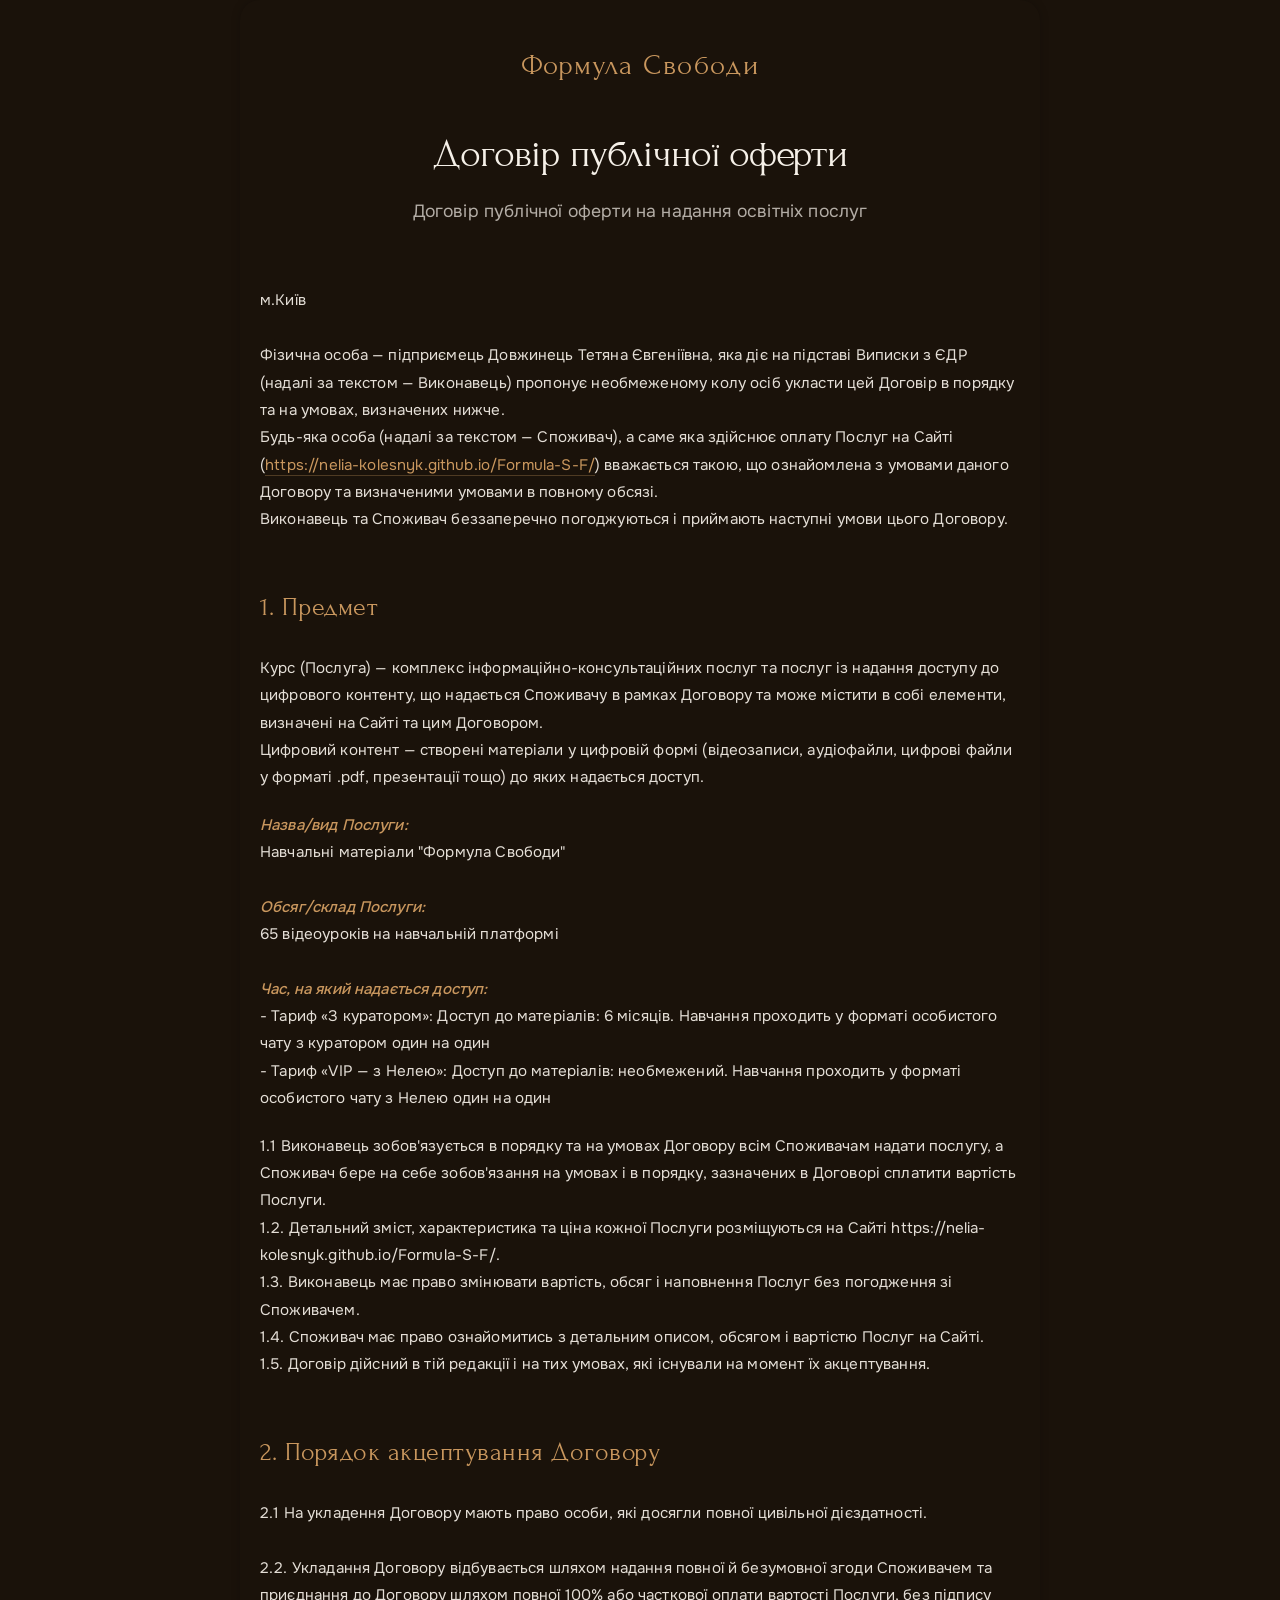
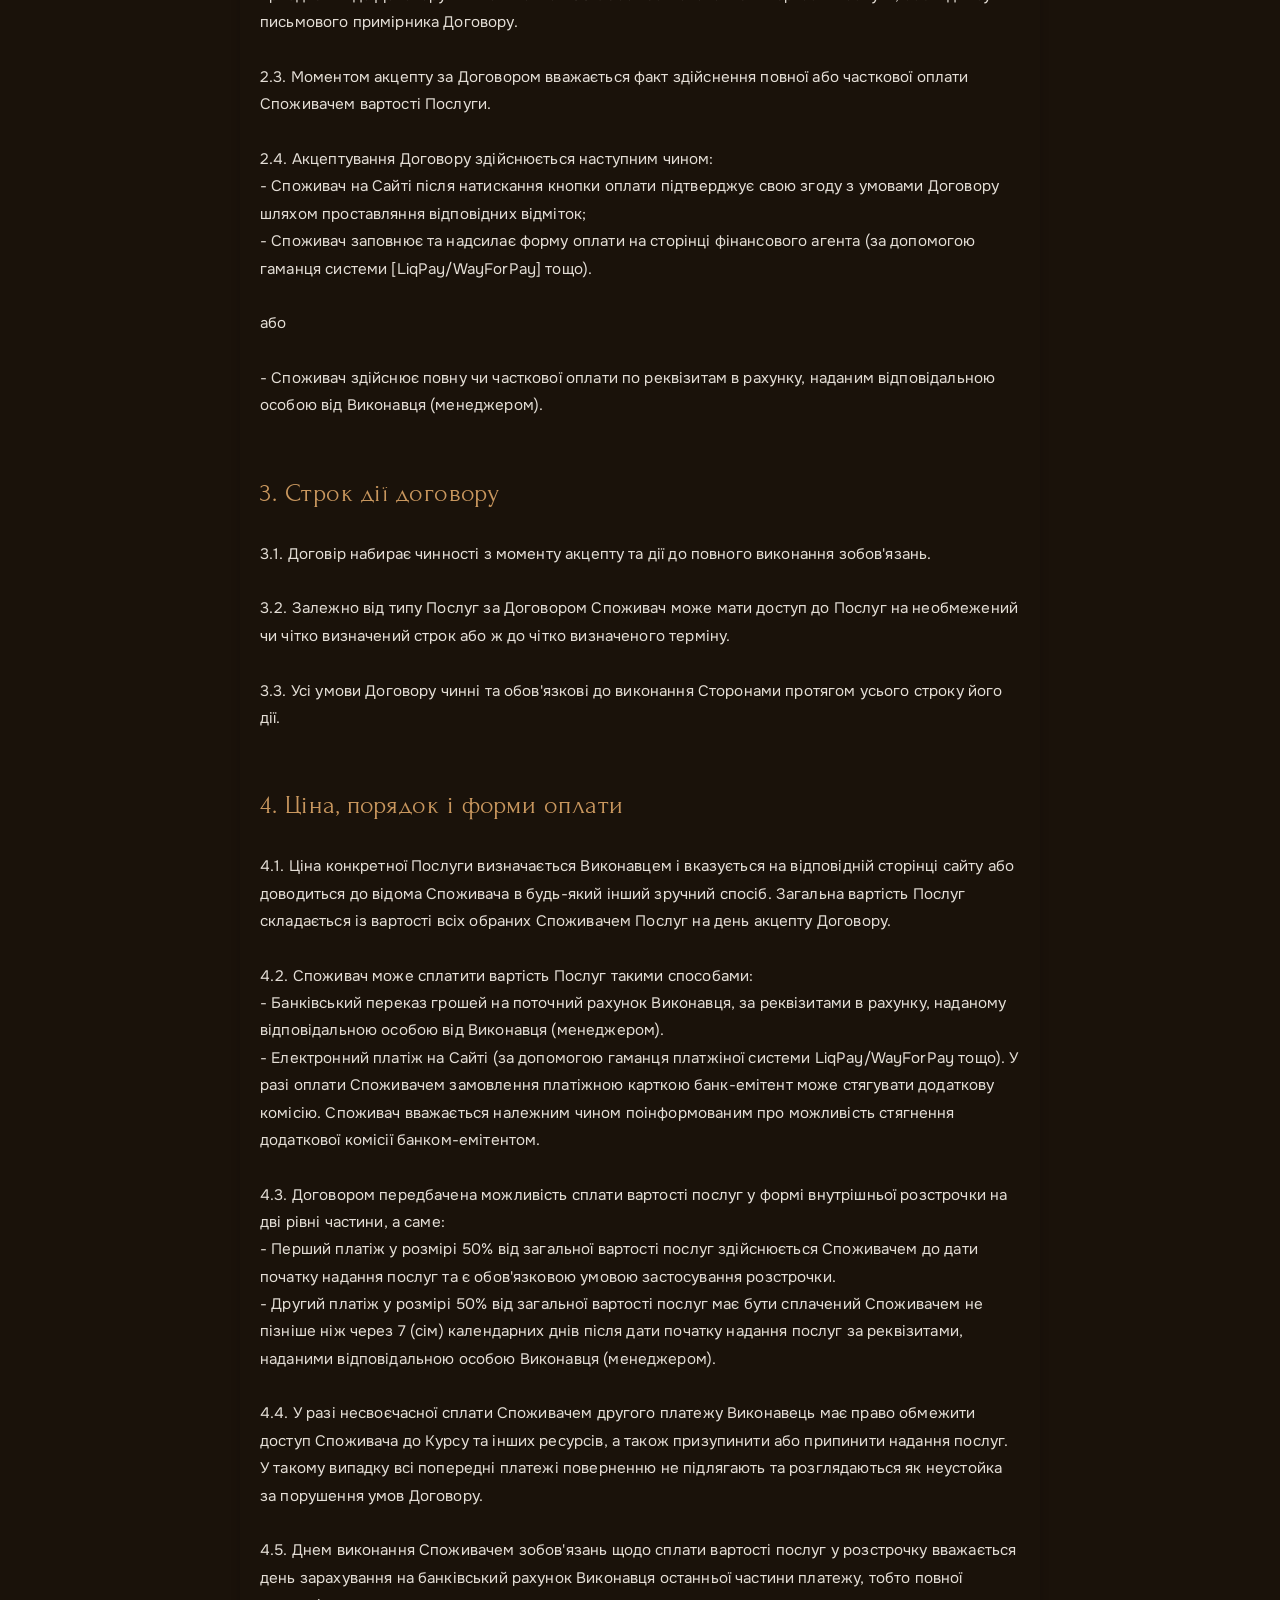
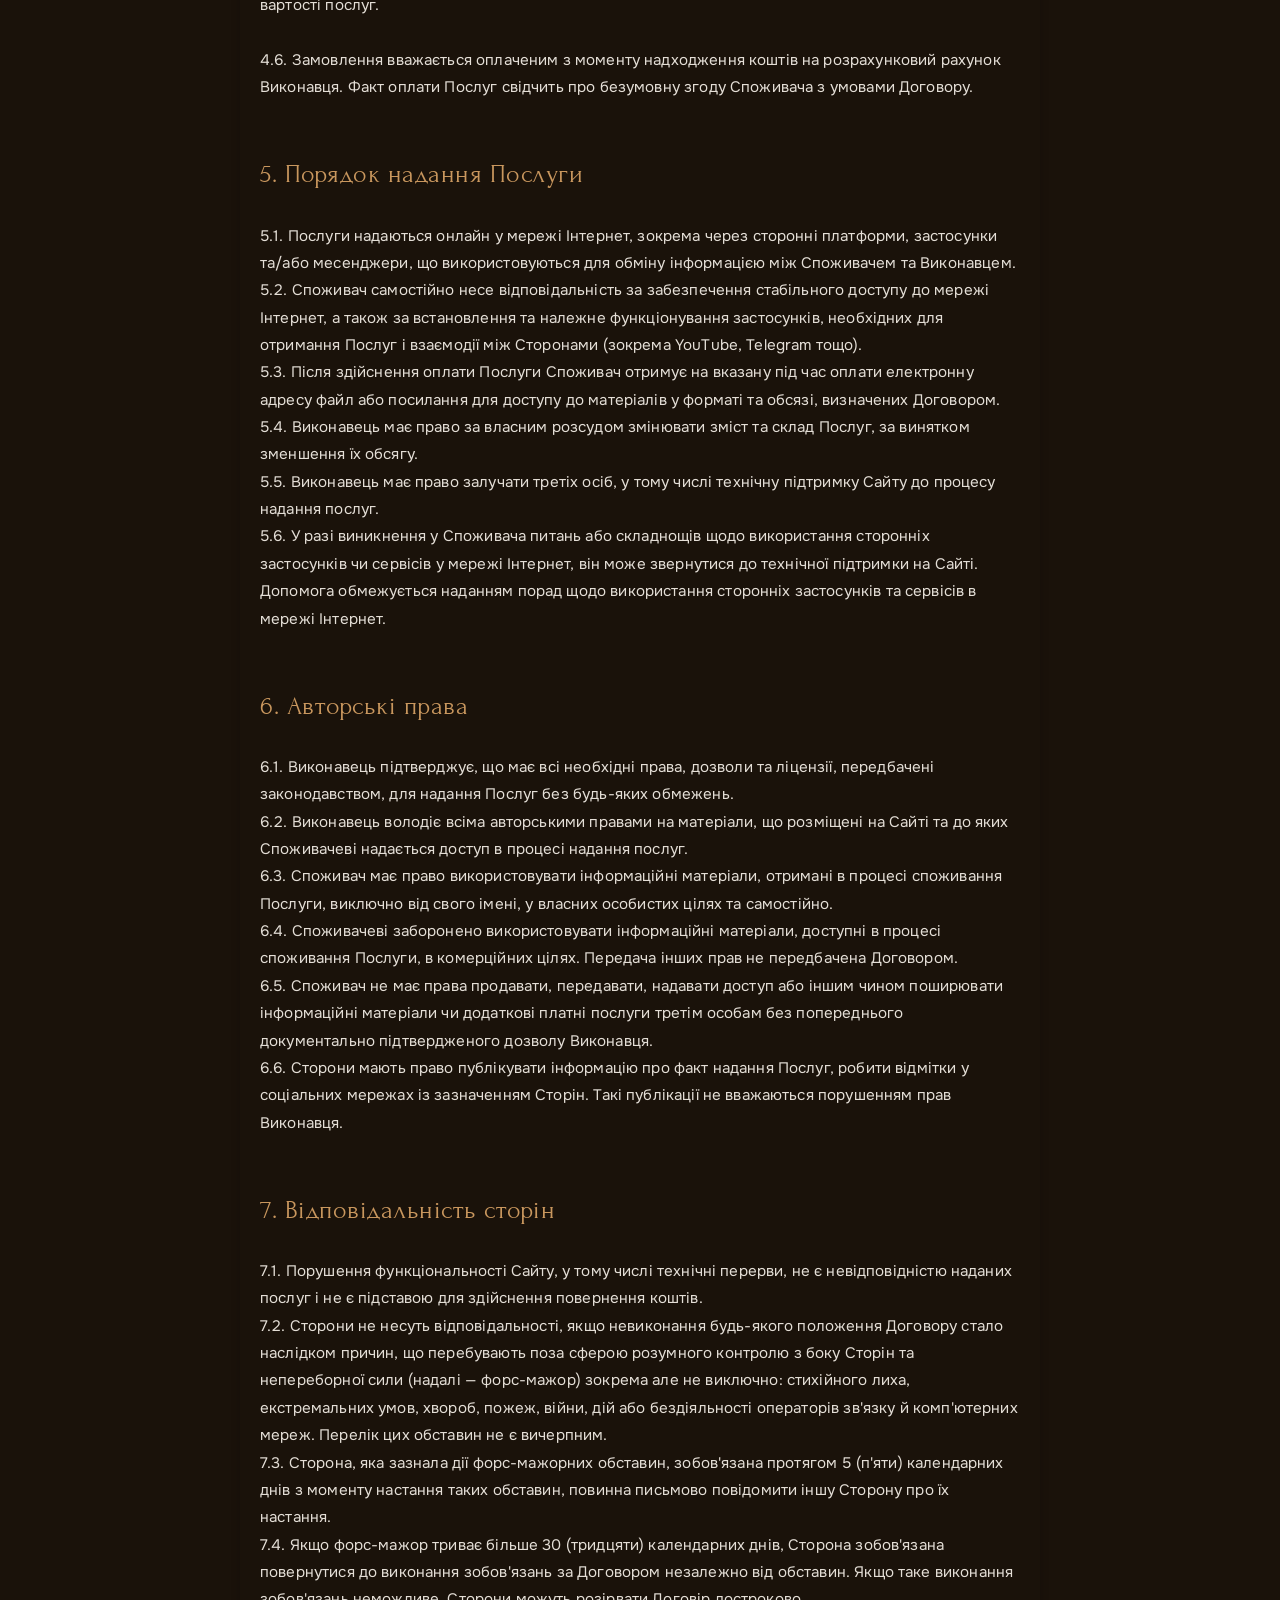
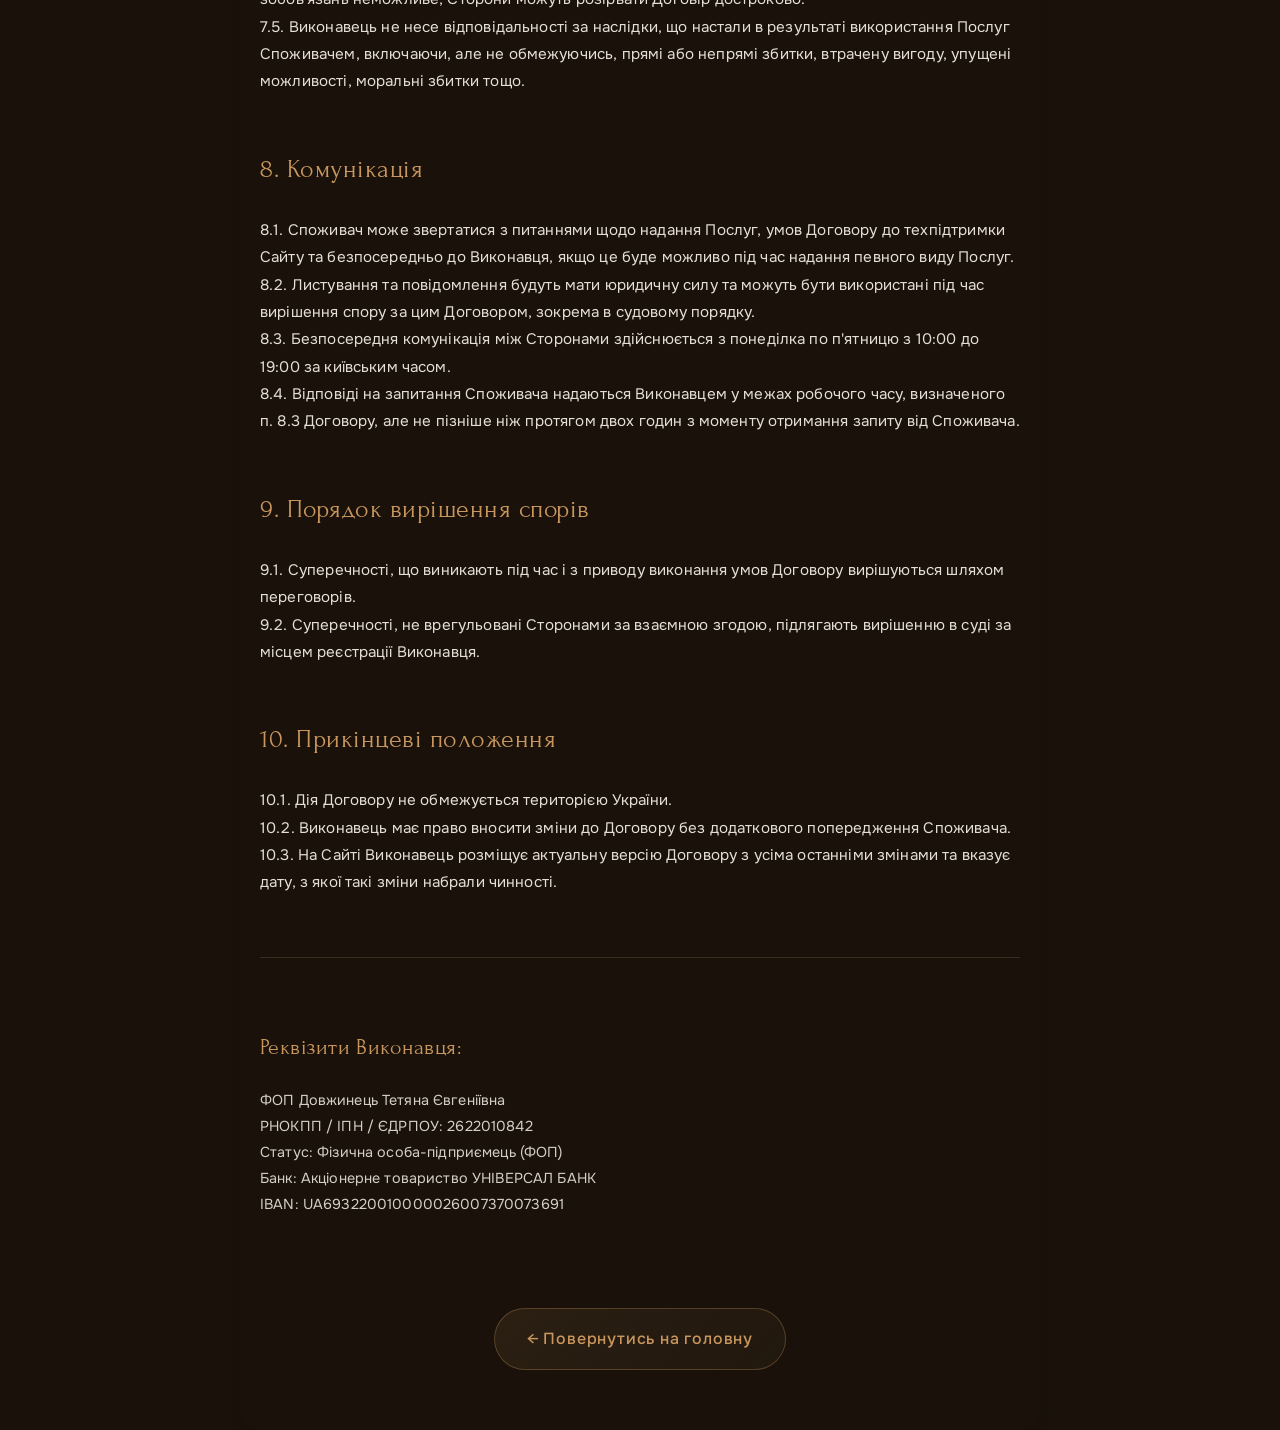
<file: offer.html>
<!DOCTYPE html>
<html lang="uk">
<head>
    <meta charset="UTF-8">
    <meta name="viewport" content="width=device-width, initial-scale=1.0">
    <title>Договір публічної оферти</title>
    <link rel="preconnect" href="https://fonts.googleapis.com">
    <link rel="preconnect" href="https://fonts.gstatic.com" crossorigin>
    <link href="https://fonts.googleapis.com/css2?family=Forum:wght@300;400;500;600;700&family=Onest:wght@300;400;500;600;700&display=swap" rel="stylesheet">
    <link rel="stylesheet" href="css/offer.css">
</head>
<body>
    <div class="container">
        <div class="brand">Формула Свободи</div>
        <h1>Договір публічної оферти</h1>
        <p class="subtitle">Договір публічної оферти на надання освітніх послуг</p>

        <p>м.Київ <br />
        <br />Фізична особа — підприємець Довжинець Тетяна Євгеніївна, яка діє на підставі Виписки з ЄДР (надалі за текстом — Виконавець) пропонує необмеженому колу осіб укласти цей Договір в порядку та на умовах, визначених нижче. <br />Будь-яка особа (надалі за текстом — Споживач), а саме яка здійснює оплату Послуг на Сайті (<a href="https://nelia-kolesnyk.github.io/Formula-S-F/">https://nelia-kolesnyk.github.io/Formula-S-F/</a>) вважається такою, що ознайомлена з умовами даного Договору та визначеними умовами в повному обсязі. <br />Виконавець та Споживач беззаперечно погоджуються і приймають наступні умови цього Договору.</p>

        <h2>1. Предмет</h2>
        <p>Курс (Послуга) — комплекс інформаційно-консультаційних послуг та послуг із надання доступу до цифрового контенту, що надається Споживачу в рамках Договору та може містити в собі елементи, визначені на Сайті та цим Договором. <br />Цифровий контент — створені матеріали у цифровій формі (відеозаписи, аудіофайли, цифрові файли у форматі .pdf, презентації тощо) до яких надається доступ. </p>
        <p>
            <strong>
                <em>Назва/вид Послуги: <br />
                </em>
            </strong>Навчальні матеріали "Формула Свободи" <strong>
            <em>
                <br />‍ <br />Обсяг/склад Послуги: <br />
            </em>
            </strong>65 відеоуроків на навчальній платформі <strong>
            <em>
                <br />‍ <br />Час, на який надається доступ: <br />
            </em>
            </strong>- Тариф «З куратором»: Доступ до матеріалів: 6 місяців. Навчання проходить у форматі особистого чату з куратором один на один <br />- Тариф «VIP — з Нелею»: Доступ до матеріалів: необмежений. Навчання проходить у форматі особистого чату з Нелею один на один
        </p>
        <p>1.1 Виконавець зобов'язується в порядку та на умовах Договору всім Споживачам надати послугу, а Споживач бере на себе зобов'язання на умовах і в порядку, зазначених в Договорі сплатити вартість Послуги. <br />1.2. Детальний зміст, характеристика та ціна кожної Послуги розміщуються на Сайті https://nelia-kolesnyk.github.io/Formula-S-F/. <br />1.3. Виконавець має право змінювати вартість, обсяг і наповнення Послуг без погодження зі Споживачем. <br />1.4. Споживач має право ознайомитись з детальним описом, обсягом і вартістю Послуг на Сайті. <br />1.5. Договір дійсний в тій редакції і на тих умовах, які існували на момент їх акцептування. </p>

        <h2>2. Порядок акцептування Договору</h2>
        <p>2.1 На укладення Договору мають право особи, які досягли повної цивільної дієздатності. <br />
        <br />2.2. Укладання Договору відбувається шляхом надання повної й безумовної згоди Споживачем та приєднання до Договору шляхом повної 100% або часткової оплати вартості Послуги, без підпису письмового примірника Договору. <br />
        <br />2.3. Моментом акцепту за Договором вважається факт здійснення повної або часткової оплати Споживачем вартості Послуги. <br />
        <br />2.4. Акцептування Договору здійснюється наступним чином: <br />- Споживач на Сайті після натискання кнопки оплати підтверджує свою згоду з умовами Договору шляхом проставляння відповідних відміток; <br />- Споживач заповнює та надсилає форму оплати на сторінці фінансового агента (за допомогою гаманця системи [LiqPay/WayForPay] тощо). <br />
        <br />або <br />
        <br />- Споживач здійснює повну чи часткової оплати по реквізитам в рахунку, наданим відповідальною особою від Виконавця (менеджером).
        </p>

        <h2>3. Строк дії договору</h2>
        <p>3.1. Договір набирає чинності з моменту акцепту та дії до повного виконання зобов'язань. <br />
        <br />3.2. Залежно від типу Послуг за Договором Споживач може мати доступ до Послуг на необмежений чи чітко визначений строк або ж до чітко визначеного терміну. <br />
        <br />3.3. Усі умови Договору чинні та обов'язкові до виконання Сторонами протягом усього строку його дії. <br />
        </p>

        <h2>4. Ціна, порядок і форми оплати</h2>
        <p>4.1. Ціна конкретної Послуги визначається Виконавцем і вказується на відповідній сторінці сайту або доводиться до відома Споживача в будь-який інший зручний спосіб. Загальна вартість Послуг складається із вартості всіх обраних Споживачем Послуг на день акцепту Договору. <br />
        <br />4.2. Споживач може сплатити вартість Послуг такими способами: <br />- Банківський переказ грошей на поточний рахунок Виконавця, за реквізитами в рахунку, наданому відповідальною особою від Виконавця (менеджером). <br />- Електронний платіж на Сайті (за допомогою гаманця платжіної системи LiqPay/WayForPay тощо). У разі оплати Споживачем замовлення платіжною карткою банк-емітент може стягувати додаткову комісію. Споживач вважається належним чином поінформованим про можливість стягнення додаткової комісії банком-емітентом. <br />
        <br />4.3. Договором передбачена можливість сплати вартості послуг у формі внутрішньої розстрочки на дві рівні частини, а саме: <br />- Перший платіж у розмірі 50% від загальної вартості послуг здійснюється Споживачем до дати початку надання послуг та є обов'язковою умовою застосування розстрочки. <br />- Другий платіж у розмірі 50% від загальної вартості послуг має бути сплачений Споживачем не пізніше ніж через 7 (сім) календарних днів після дати початку надання послуг за реквізитами, наданими відповідальною особою Виконавця (менеджером). <br />
        <br />4.4. У разі несвоєчасної сплати Споживачем другого платежу Виконавець має право обмежити доступ Споживача до Курсу та інших ресурсів, а також призупинити або припинити надання послуг. У такому випадку всі попередні платежі поверненню не підлягають та розглядаються як неустойка за порушення умов Договору. <br />
        <br />4.5. Днем виконання Споживачем зобов'язань щодо сплати вартості послуг у розстрочку вважається день зарахування на банківський рахунок Виконавця останньої частини платежу, тобто повної вартості послуг. <br />
        <br />4.6. Замовлення вважається оплаченим з моменту надходження коштів на розрахунковий рахунок Виконавця. Факт оплати Послуг свідчить про безумовну згоду Споживача з умовами Договору. <br />
        </p>

        <h2>5. Порядок надання Послуги</h2>
        <p>5.1. Послуги надаються онлайн у мережі Інтернет, зокрема через сторонні платформи, застосунки та/або месенджери, що використовуються для обміну інформацією між Споживачем та Виконавцем. <br />5.2. Споживач самостійно несе відповідальність за забезпечення стабільного доступу до мережі Інтернет, а також за встановлення та належне функціонування застосунків, необхідних для отримання Послуг і взаємодії між Сторонами (зокрема YouTube, Telegram тощо). <br />5.3. Після здійснення оплати Послуги Споживач отримує на вказану під час оплати електронну адресу файл або посилання для доступу до матеріалів у форматі та обсязі, визначених Договором. <br />5.4. Виконавець має право за власним розсудом змінювати зміст та склад Послуг, за винятком зменшення їх обсягу. <br />5.5. Виконавець має право залучати третіх осіб, у тому числі технічну підтримку Сайту до процесу надання послуг. <br />5.6. У разі виникнення у Споживача питань або складнощів щодо використання сторонніх застосунків чи сервісів у мережі Інтернет, він може звернутися до технічної підтримки на Сайті. Допомога обмежується наданням порад щодо використання сторонніх застосунків та сервісів в мережі Інтернет.</p>

        <h2>6. Авторські права</h2>
        <p>6.1. Виконавець підтверджує, що має всі необхідні права, дозволи та ліцензії, передбачені законодавством, для надання Послуг без будь-яких обмежень. <br />6.2. Виконавець володіє всіма авторськими правами на матеріали, що розміщені на Сайті та до яких Споживачеві надається доступ в процесі надання послуг. <br />6.3. Споживач має право використовувати інформаційні матеріали, отримані в процесі споживання Послуги, виключно від свого імені, у власних особистих цілях та самостійно. <br />6.4. Споживачеві заборонено використовувати інформаційні матеріали, доступні в процесі споживання Послуги, в комерційних цілях. Передача інших прав не передбачена Договором. <br />6.5. Споживач не має права продавати, передавати, надавати доступ або іншим чином поширювати інформаційні матеріали чи додаткові платні послуги третім особам без попереднього документально підтвердженого дозволу Виконавця. <br />6.6. Сторони мають право публікувати інформацію про факт надання Послуг, робити відмітки у соціальних мережах із зазначенням Сторін. Такі публікації не вважаються порушенням прав Виконавця.</p>

        <h2>7. Відповідальність сторін</h2>
        <p>7.1. Порушення функціональності Сайту, у тому числі технічні перерви, не є невідповідністю наданих послуг і не є підставою для здійснення повернення коштів. <br />7.2. Сторони не несуть відповідальності, якщо невиконання будь-якого положення Договору стало наслідком причин, що перебувають поза сферою розумного контролю з боку Сторін та непереборної сили (надалі — форс-мажор) зокрема але не виключно: стихійного лиха, екстремальних умов, хвороб, пожеж, війни, дій або бездіяльності операторів зв'язку й комп'ютерних мереж. Перелік цих обставин не є вичерпним. <br />7.3. Сторона, яка зазнала дії форс-мажорних обставин, зобов'язана протягом 5 (п'яти) календарних днів з моменту настання таких обставин, повинна письмово повідомити іншу Сторону про їх настання. <br />7.4. Якщо форс-мажор триває більше 30 (тридцяти) календарних днів, Сторона зобов'язана повернутися до виконання зобов'язань за Договором незалежно від обставин. Якщо таке виконання зобов'язань неможливе, Сторони можуть розірвати Договір достроково. <br />7.5. Виконавець не несе відповідальності за наслідки, що настали в результаті використання Послуг Споживачем, включаючи, але не обмежуючись, прямі або непрямі збитки, втрачену вигоду, упущені можливості, моральні збитки тощо.</p>

        <h2>8. Комунікація</h2>
        <p>8.1. Споживач може звертатися з питаннями щодо надання Послуг, умов Договору до техпідтримки Сайту та безпосередньо до Виконавця, якщо це буде можливо під час надання певного виду Послуг. <br />8.2. Листування та повідомлення будуть мати юридичну силу та можуть бути використані під час вирішення спору за цим Договором, зокрема в судовому порядку. <br />8.3. Безпосередня комунікація між Сторонами здійснюється з понеділка по п'ятницю з 10:00 до 19:00 за київським часом. <br />8.4. Відповіді на запитання Споживача надаються Виконавцем у межах робочого часу, визначеного п. 8.3 Договору, але не пізніше ніж протягом двох годин з моменту отримання запиту від Споживача. <br />
        </p>

        <h2>9. Порядок вирішення спорів</h2>
        <p>9.1. Суперечності, що виникають під час і з приводу виконання умов Договору вирішуються шляхом переговорів. <br />9.2. Суперечності, не врегульовані Сторонами за взаємною згодою, підлягають вирішенню в суді за місцем реєстрації Виконавця. <br />
        </p>

        <h2>10. Прикінцеві положення</h2>
        <p>10.1. Дія Договору не обмежується територією України. <br />10.2. Виконавець має право вносити зміни до Договору без додаткового попередження Споживача. <br />10.3. На Сайті Виконавець розміщує актуальну версію Договору з усіма останніми змінами та вказує дату, з якої такі зміни набрали чинності. <br />
        </p>

        <div class="contact-info">
            <h3>Реквізити Виконавця:</h3>
            <p>
                ФОП Довжинець Тетяна Євгеніївна <br />
                РНОКПП / ІПН / ЄДРПОУ: 2622010842 <br />
                Статус: Фізична особа-підприємець (ФОП) <br />
                Банк: Акціонерне товариство УНІВЕРСАЛ БАНК <br />
                IBAN: UA693220010000026007370073691
            </p>
        </div>

        <div style="text-align: center;">
            <a href="index.html" class="back-button">← Повернутись на головну</a>
        </div>
    </div>
</body>
</html>
</file>
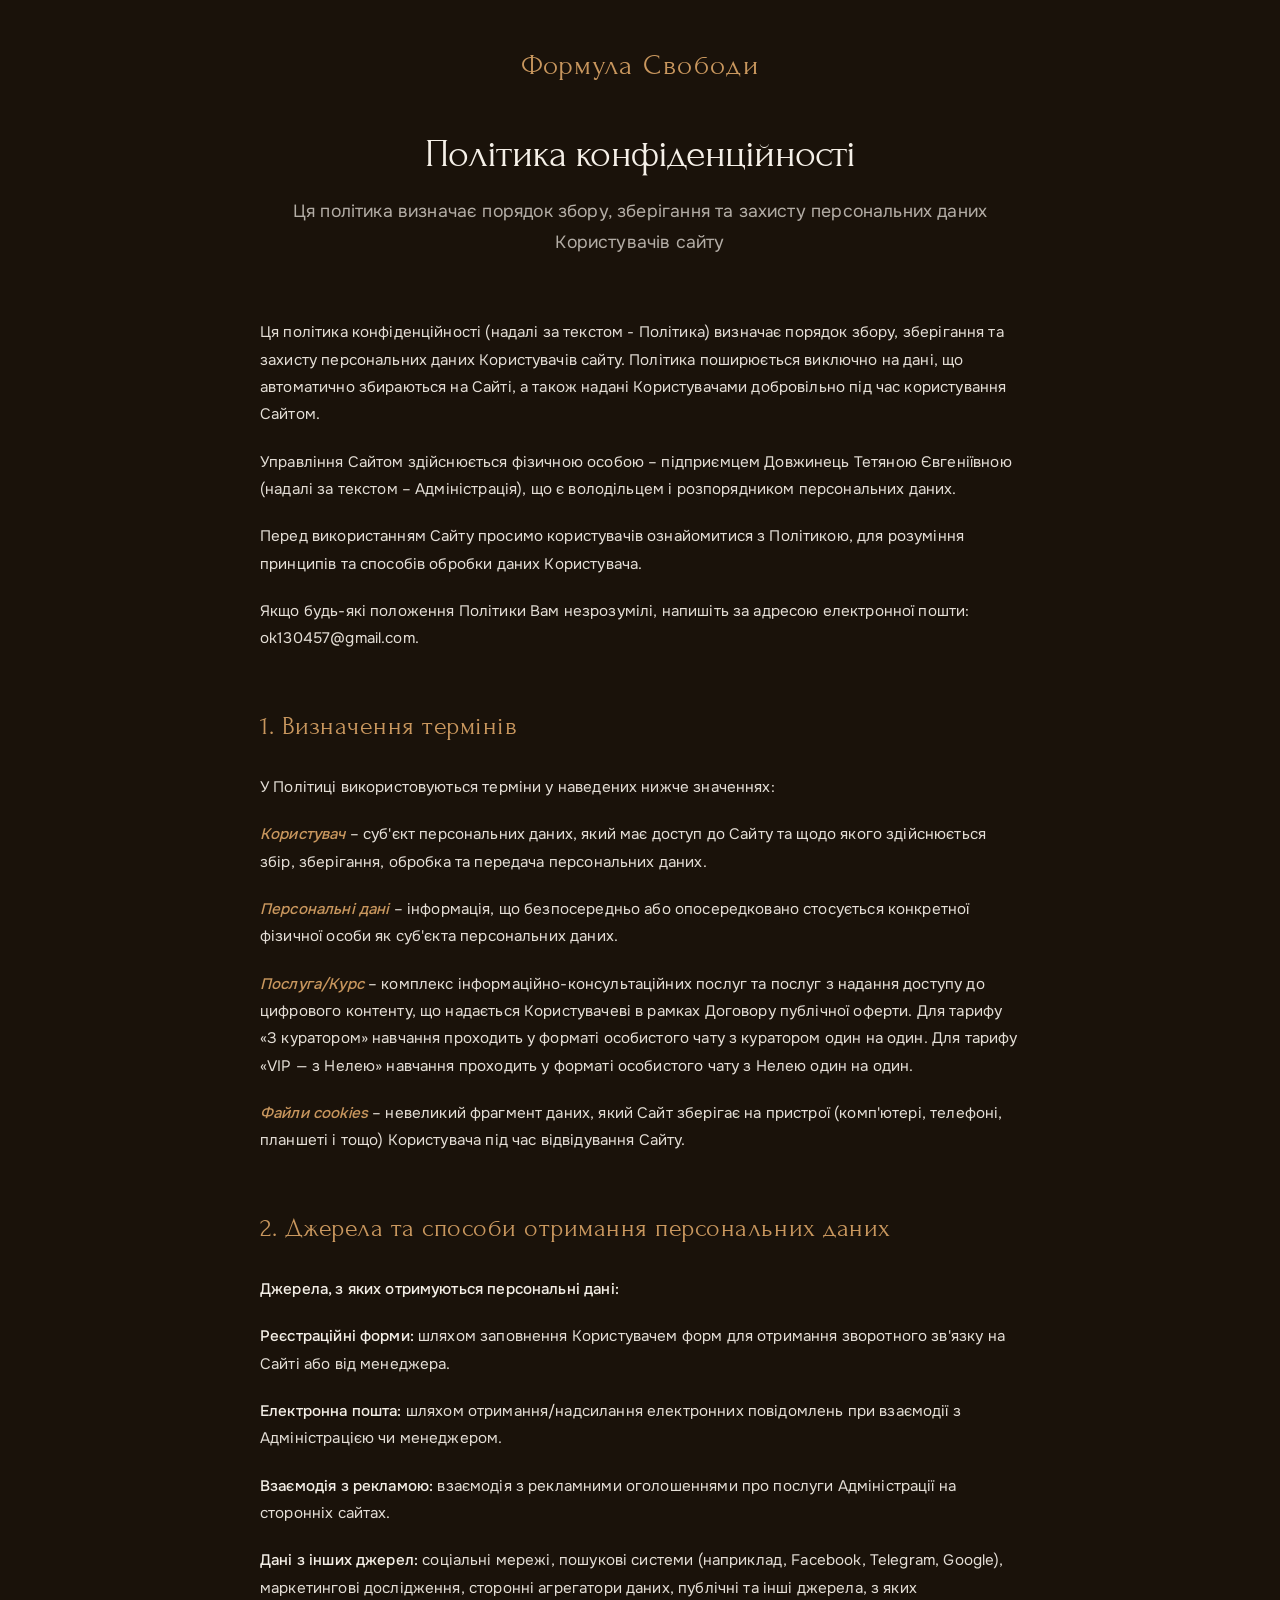
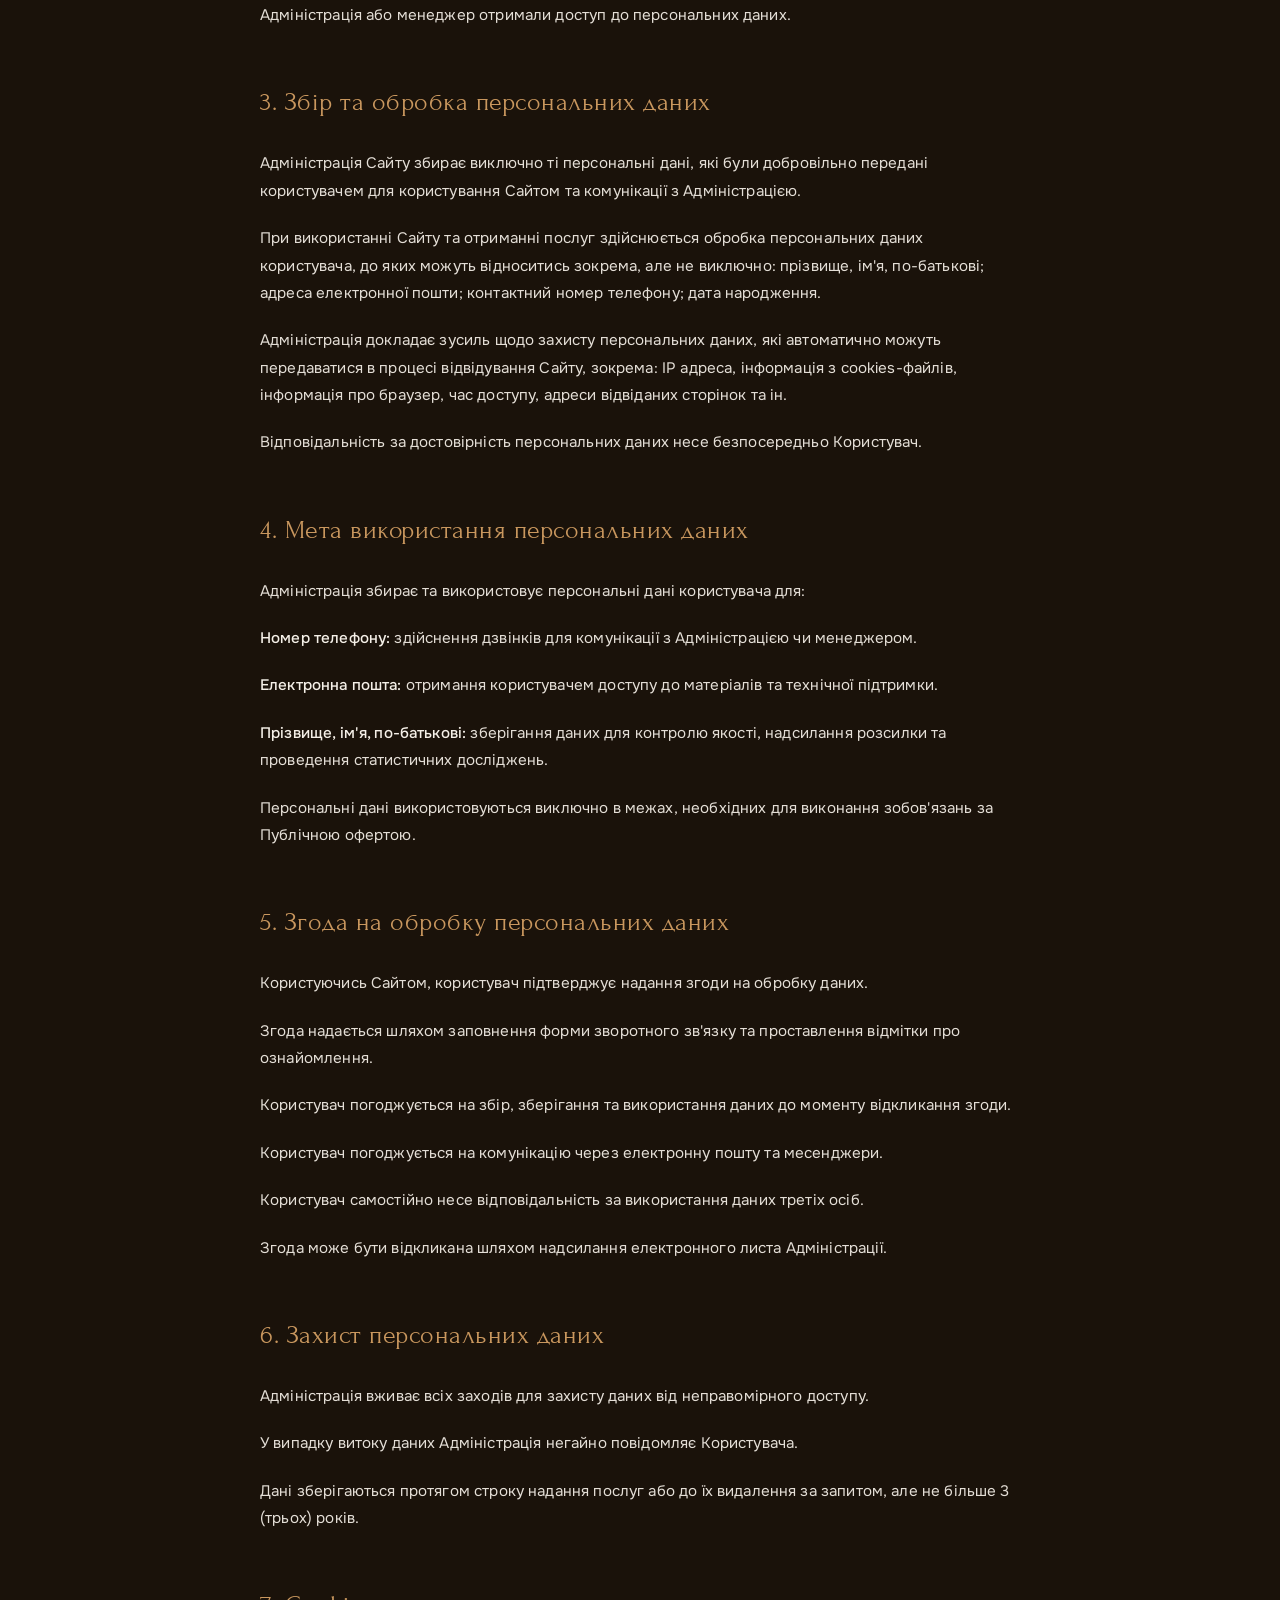
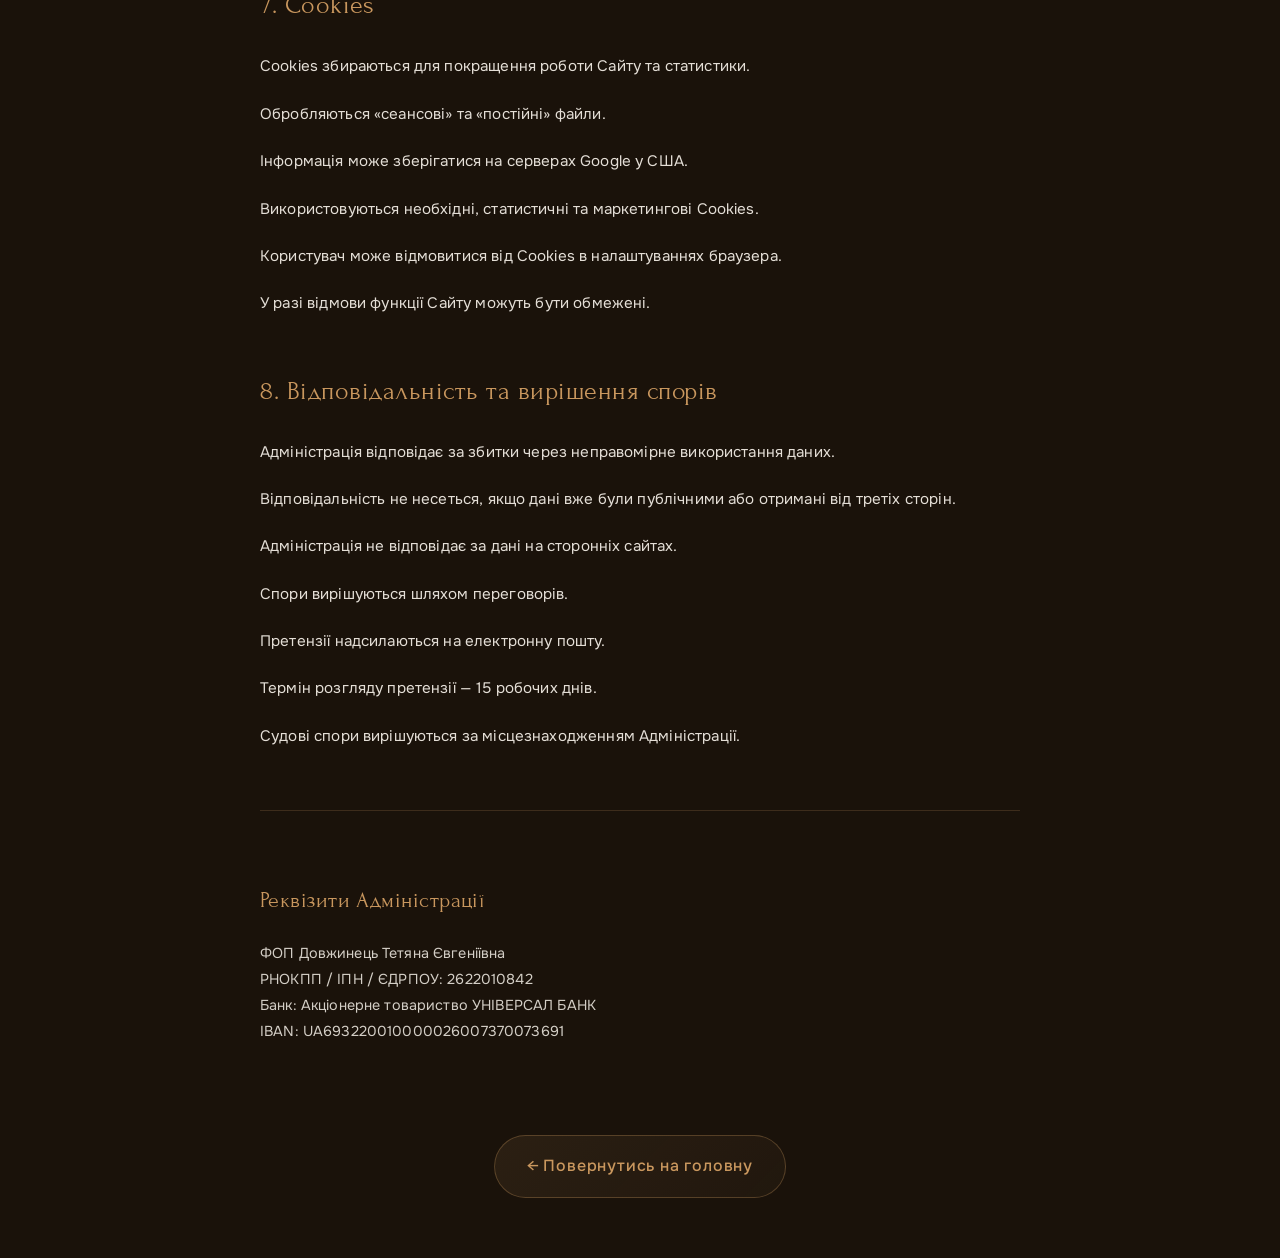
<file: privacy-policy.html>
<!DOCTYPE html>
<html lang="uk">
<head>
    <meta charset="UTF-8">
    <meta name="viewport" content="width=device-width, initial-scale=1.0">
    <title>Політика конфіденційності</title>
    <link rel="preconnect" href="https://fonts.googleapis.com">
    <link rel="preconnect" href="https://fonts.gstatic.com" crossorigin>
    <link href="https://fonts.googleapis.com/css2?family=Forum:wght@300;400;500;600;700&family=Onest:wght@300;400;500;600;700&display=swap" rel="stylesheet">
    <link rel="stylesheet" href="css/privacy-policy.css">
</head>
<body>
    <div class="container">
        <div class="brand">Формула Свободи</div>
        <h1>Політика конфіденційності</h1>
        <p class="subtitle">Ця політика визначає порядок збору, зберігання та захисту персональних даних Користувачів сайту</p>

        <p>Ця політика конфіденційності (надалі за текстом - Політика) визначає порядок збору, зберігання та захисту персональних даних Користувачів сайту. Політика поширюється виключно на дані, що автоматично збираються на Сайті, а також надані Користувачами добровільно під час користування Сайтом.</p>
        
        <p>Управління Сайтом здійснюється фізичною особою – підприємцем Довжинець Тетяною Євгеніївною (надалі за текстом – Адміністрація), що є володільцем і розпорядником персональних даних.</p>
        
        <p>Перед використанням Сайту просимо користувачів ознайомитися з Політикою, для розуміння принципів та способів обробки даних Користувача.</p>
        
        <p>Якщо будь-які положення Політики Вам незрозумілі, напишіть за адресою електронної пошти: ok130457@gmail.com.</p>

        <h2>1. Визначення термінів</h2>
        <p>У Політиці використовуються терміни у наведених нижче значеннях:</p>
        <p><strong><em>Користувач</em></strong> – суб'єкт персональних даних, який має доступ до Сайту та щодо якого здійснюється збір, зберігання, обробка та передача персональних даних.</p>
        <p><strong><em>Персональні дані</em></strong> – інформація, що безпосередньо або опосередковано стосується конкретної фізичної особи як суб'єкта персональних даних.</p>
        <p><strong><em>Послуга/Курс</em></strong> – комплекс інформаційно-консультаційних послуг та послуг з надання доступу до цифрового контенту, що надається Користувачеві в рамках Договору публічної оферти. Для тарифу «З куратором» навчання проходить у форматі особистого чату з куратором один на один. Для тарифу «VIP — з Нелею» навчання проходить у форматі особистого чату з Нелею один на один.</p>
        <p><strong><em>Файли cookies</em></strong> – невеликий фрагмент даних, який Сайт зберігає на пристрої (комп'ютері, телефоні, планшеті і тощо) Користувача під час відвідування Сайту.</p>

        <h2>2. Джерела та способи отримання персональних даних</h2>
        <p><strong>Джерела, з яких отримуються персональні дані:</strong></p>
        <p><strong>Реєстраційні форми:</strong> шляхом заповнення Користувачем форм для отримання зворотного зв'язку на Сайті або від менеджера.</p>
        <p><strong>Електронна пошта:</strong> шляхом отримання/надсилання електронних повідомлень при взаємодії з Адміністрацією чи менеджером.</p>
        <p><strong>Взаємодія з рекламою:</strong> взаємодія з рекламними оголошеннями про послуги Адміністрації на сторонніх сайтах.</p>
        <p><strong>Дані з інших джерел:</strong> соціальні мережі, пошукові системи (наприклад, Facebook, Telegram, Google), маркетингові дослідження, сторонні агрегатори даних, публічні та інші джерела, з яких Адміністрація або менеджер отримали доступ до персональних даних.</p>

        <h2>3. Збір та обробка персональних даних</h2>
        <p>Адміністрація Сайту збирає виключно ті персональні дані, які були добровільно передані користувачем для користування Сайтом та комунікації з Адміністрацією.</p>
        <p>При використанні Сайту та отриманні послуг здійснюється обробка персональних даних користувача, до яких можуть відноситись зокрема, але не виключно: прізвище, ім'я, по-батькові; адреса електронної пошти; контактний номер телефону; дата народження.</p>
        <p>Адміністрація докладає зусиль щодо захисту персональних даних, які автоматично можуть передаватися в процесі відвідування Сайту, зокрема: IP адреса, інформація з сookies-файлів, інформація про браузер, час доступу, адреси відвіданих сторінок та ін.</p>
        <p>Відповідальність за достовірність персональних даних несе безпосередньо Користувач.</p>

        <h2>4. Мета використання персональних даних</h2>
        <p>Адміністрація збирає та використовує персональні дані користувача для:</p>
        <p><strong>Номер телефону:</strong> здійснення дзвінків для комунікації з Адміністрацією чи менеджером.</p>
        <p><strong>Електронна пошта:</strong> отримання користувачем доступу до матеріалів та технічної підтримки.</p>
        <p><strong>Прізвище, ім'я, по-батькові:</strong> зберігання даних для контролю якості, надсилання розсилки та проведення статистичних досліджень.</p>
        <p>Персональні дані використовуються виключно в межах, необхідних для виконання зобов'язань за Публічною офертою.</p>

        <h2>5. Згода на обробку персональних даних</h2>
        <p>Користуючись Сайтом, користувач підтверджує надання згоди на обробку даних.</p>
        <p>Згода надається шляхом заповнення форми зворотного зв'язку та проставлення відмітки про ознайомлення.</p>
        <p>Користувач погоджується на збір, зберігання та використання даних до моменту відкликання згоди.</p>
        <p>Користувач погоджується на комунікацію через електронну пошту та месенджери.</p>
        <p>Користувач самостійно несе відповідальність за використання даних третіх осіб.</p>
        <p>Згода може бути відкликана шляхом надсилання електронного листа Адміністрації.</p>

        <h2>6. Захист персональних даних</h2>
        <p>Адміністрація вживає всіх заходів для захисту даних від неправомірного доступу.</p>
        <p>У випадку витоку даних Адміністрація негайно повідомляє Користувача.</p>
        <p>Дані зберігаються протягом строку надання послуг або до їх видалення за запитом, але не більше 3 (трьох) років.</p>

        <h2>7. Cookies</h2>
        <p>Cookies збираються для покращення роботи Сайту та статистики.</p>
        <p>Обробляються «сеансові» та «постійні» файли.</p>
        <p>Інформація може зберігатися на серверах Google у США.</p>
        <p>Використовуються необхідні, статистичні та маркетингові Cookies.</p>
        <p>Користувач може відмовитися від Cookies в налаштуваннях браузера.</p>
        <p>У разі відмови функції Сайту можуть бути обмежені.</p>

        <h2>8. Відповідальність та вирішення спорів</h2>
        <p>Адміністрація відповідає за збитки через неправомірне використання даних.</p>
        <p>Відповідальність не несеться, якщо дані вже були публічними або отримані від третіх сторін.</p>
        <p>Адміністрація не відповідає за дані на сторонніх сайтах.</p>
        <p>Спори вирішуються шляхом переговорів.</p>
        <p>Претензії надсилаються на електронну пошту.</p>
        <p>Термін розгляду претензії — 15 робочих днів.</p>
        <p>Судові спори вирішуються за місцезнаходженням Адміністрації.</p>

        <div class="contact-info">
            <h3>Реквізити Адміністрації</h3>
            <p>
                ФОП Довжинець Тетяна Євгеніївна<br>
                РНОКПП / ІПН / ЄДРПОУ: 2622010842<br>
                Банк: Акціонерне товариство УНІВЕРСАЛ БАНК<br>
                IBAN: UA693220010000026007370073691
            </p>
        </div>

        <div style="text-align: center;">
            <a href="index.html" class="back-button">← Повернутись на головну</a>
        </div>
    </div>
</body>
</html>
</file>
<file: css/offer.css>
:root {
    --dark: #1a120a;
    --cream: #f5f0e8;
    --accent: #c9975e;
    --bronze: #a6845a;
    --tan: #d4a574;
}

* {
    margin: 0;
    padding: 0;
    box-sizing: border-box;
}

body {
    font-family: 'Onest', sans-serif;
    background: var(--dark);
    color: var(--cream);
    line-height: 1.8;
    min-height: 100vh;
    -webkit-font-smoothing: antialiased;
    -moz-osx-font-smoothing: grayscale;
    text-rendering: optimizeLegibility;
    display: flex;
    justify-content: center;
    align-items: center;
}

.container {
    max-width: 800px;
    margin: 0 auto;
    padding: 40px 20px 60px;
    background: var(--dark);
    border-radius: 20px;
    box-shadow: 0 0 10px rgba(0, 0, 0, 0.2);
}

.brand {
    font-family: 'Forum', serif;
    font-size: 1.8rem;
    font-weight: 300;
    color: var(--accent);
    letter-spacing: 0.05em;
    margin-bottom: 40px;
    text-align: center;
}

h1 {
    font-family: 'Forum', serif;
    font-size: 2.5rem;
    font-weight: 300;
    margin-bottom: 20px;
    letter-spacing: -0.02em;
    line-height: 1.1;
    color: var(--cream);
    text-align: center;
}

.subtitle {
    font-size: 1.1rem;
    color: rgba(245,240,232,.7);
    margin-bottom: 60px;
    text-align: center;
}

h2 {
    font-family: 'Forum', serif;
    font-size: 1.6rem;
    font-weight: 400;
    color: var(--accent);
    margin: 50px 0 25px 0;
    letter-spacing: 0.02em;
}

h3 {
    font-family: 'Forum', serif;
    font-size: 1.4rem;
    font-weight: 400;
    color: var(--accent);
    margin: 40px 0 20px 0;
    letter-spacing: 0.02em;
}

p {
    margin-bottom: 20px;
    font-size: 0.95rem;
    letter-spacing: 0.01em;
    color: rgba(245,240,232,.92);
}

strong {
    color: var(--cream);
    font-weight: 500;
}

em {
    color: var(--accent);
    font-style: italic;
}

a {
    color: var(--accent);
    text-decoration: none;
    border-bottom: 1px solid rgba(201,151,94,.3);
}

a:hover {
    color: var(--cream);
    border-bottom-color: var(--cream);
}

.contact-info {
    margin-top: 60px;
    padding: 30px 0;
    border-top: 1px solid rgba(201,151,94,.2);
}

.contact-info p {
    font-family: 'Onest', monospace;
    font-size: 0.9rem;
    line-height: 1.8;
    color: rgba(245,240,232,.85);
}

.back-button {
    display: inline-block;
    margin: 40px auto 0;
    padding: 16px 32px;
    background: linear-gradient(135deg, rgba(201,151,94,.1) 0%, rgba(166,132,90,.05) 100%);
    border: 1px solid rgba(201,151,94,.3);
    color: var(--accent);
    text-decoration: none;
    border-radius: 50px;
    font-family: 'Onest', sans-serif;
    font-size: 1rem;
    font-weight: 500;
    letter-spacing: 0.05em;
    transition: all .3s ease;
    text-align: center;
}

.back-button:hover {
    background: linear-gradient(135deg, var(--accent) 0%, var(--bronze) 100%);
    color: var(--dark);
    transform: translateY(-2px);
    box-shadow: 0 8px 25px rgba(201,151,94,.3);
}

@media (max-width: 768px) {
    .container {
        padding: 30px 15px 40px;
    }

    .brand {
        font-size: 1.5rem;
    }

    h1 {
        font-size: 2rem;
    }

    h2 {
        font-size: 1.4rem;
    }

    h3 {
        font-size: 1.2rem;
    }

    p {
        font-size: 0.9rem;
    }

    .back-button {
        padding: 14px 28px;
        font-size: 0.9rem;
    }
}
</file>
<file: css/privacy-policy.css>
:root {
    --dark: #1a120a;
    --cream: #f5f0e8;
    --accent: #c9975e;
    --bronze: #a6845a;
    --tan: #d4a574;
}

* {
    margin: 0;
    padding: 0;
    box-sizing: border-box;
}

body {
    font-family: 'Onest', sans-serif;
    background: var(--dark);
    color: var(--cream);
    line-height: 1.8;
    min-height: 100vh;
    -webkit-font-smoothing: antialiased;
    -moz-osx-font-smoothing: grayscale;
    text-rendering: optimizeLegibility;
}

.container {
    max-width: 800px;
    margin: 0 auto;
    padding: 40px 20px 60px;
}

.brand {
    font-family: 'Forum', serif;
    font-size: 1.8rem;
    font-weight: 300;
    color: var(--accent);
    letter-spacing: 0.05em;
    margin-bottom: 40px;
    text-align: center;
}

h1 {
    font-family: 'Forum', serif;
    font-size: 2.5rem;
    font-weight: 300;
    margin-bottom: 20px;
    letter-spacing: -0.02em;
    line-height: 1.1;
    color: var(--cream);
    text-align: center;
}

.subtitle {
    font-size: 1.1rem;
    color: rgba(245,240,232,.7);
    margin-bottom: 60px;
    text-align: center;
}

h2 {
    font-family: 'Forum', serif;
    font-size: 1.6rem;
    font-weight: 400;
    color: var(--accent);
    margin: 50px 0 25px 0;
    letter-spacing: 0.02em;
}

h3 {
    font-family: 'Forum', serif;
    font-size: 1.4rem;
    font-weight: 400;
    color: var(--accent);
    margin: 40px 0 20px 0;
    letter-spacing: 0.02em;
}

p {
    margin-bottom: 20px;
    font-size: 0.95rem;
    letter-spacing: 0.01em;
    color: rgba(245,240,232,.92);
}

strong {
    color: var(--cream);
    font-weight: 500;
}

em {
    color: var(--accent);
    font-style: italic;
}

a {
    color: var(--accent);
    text-decoration: none;
    border-bottom: 1px solid rgba(201,151,94,.3);
}

a:hover {
    color: var(--cream);
    border-bottom-color: var(--cream);
}

.contact-info {
    margin-top: 60px;
    padding: 30px 0;
    border-top: 1px solid rgba(201,151,94,.2);
}

.contact-info p {
    font-family: 'Onest', monospace;
    font-size: 0.9rem;
    line-height: 1.8;
    color: rgba(245,240,232,.85);
}

.back-button {
    display: inline-block;
    margin: 40px auto 0;
    padding: 16px 32px;
    background: linear-gradient(135deg, rgba(201,151,94,.1) 0%, rgba(166,132,90,.05) 100%);
    border: 1px solid rgba(201,151,94,.3);
    color: var(--accent);
    text-decoration: none;
    border-radius: 50px;
    font-family: 'Onest', sans-serif;
    font-size: 1rem;
    font-weight: 500;
    letter-spacing: 0.05em;
    transition: all .3s ease;
    text-align: center;
}

.back-button:hover {
    background: linear-gradient(135deg, var(--accent) 0%, var(--bronze) 100%);
    color: var(--dark);
    transform: translateY(-2px);
    box-shadow: 0 8px 25px rgba(201,151,94,.3);
}

@media (max-width: 768px) {
    .container {
        padding: 30px 15px 40px;
    }

    .brand {
        font-size: 1.5rem;
    }

    h1 {
        font-size: 2rem;
    }

    h2 {
        font-size: 1.4rem;
    }

    h3 {
        font-size: 1.2rem;
    }

    p {
        font-size: 0.9rem;
    }

    .back-button {
        padding: 14px 28px;
        font-size: 0.9rem;
    }
}
</file>
